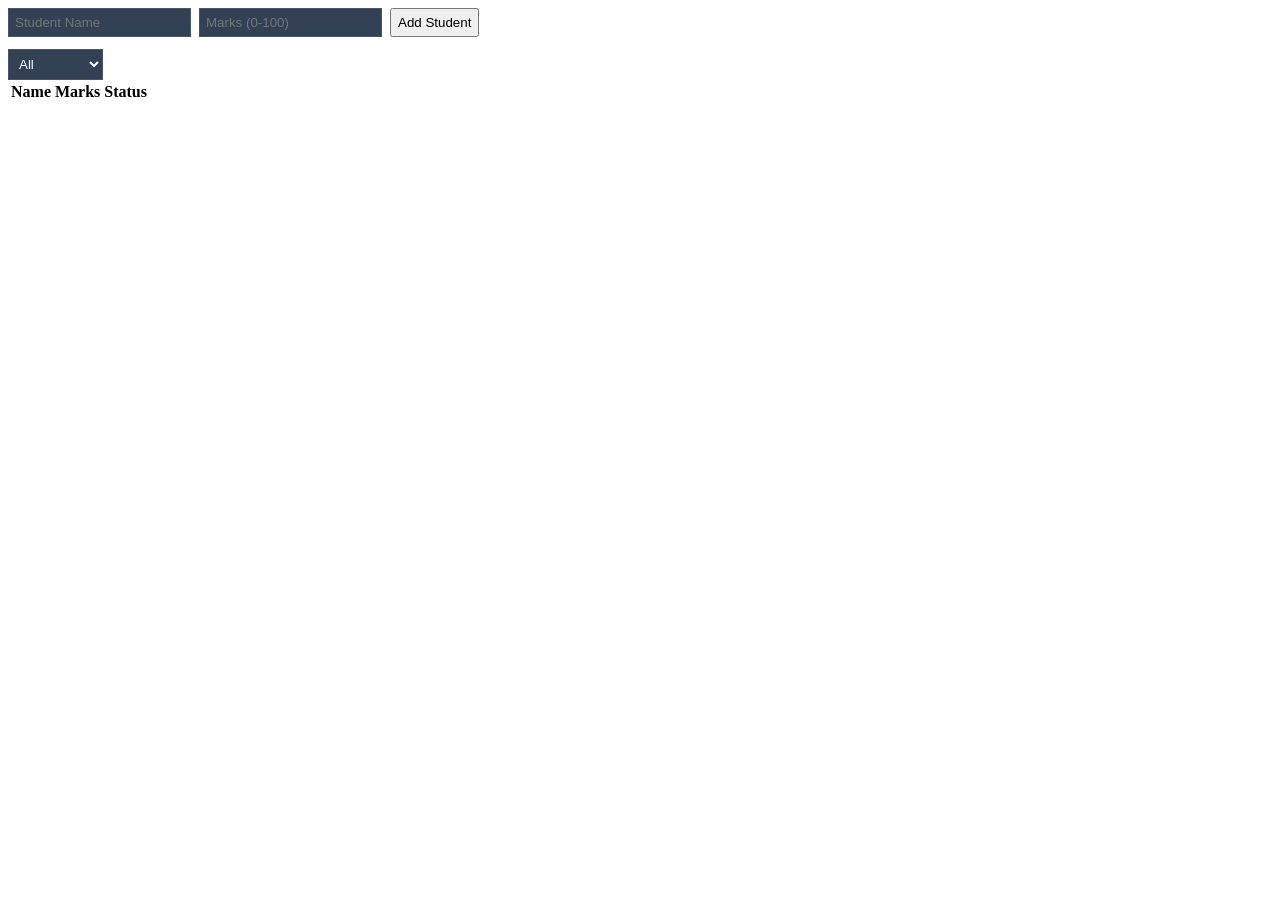
<file: practice-cart/index.html>
<!DOCTYPE html>
<html>
<head>
    <title>Student Marks</title>
    <link rel="stylesheet" href="style.css">
</head>

<body>

    <div class="form">
        <input type="text" id="sName" placeholder="Student Name">

        <input type="number" id="sMarks" placeholder="Marks (0-100)">

        <button onclick="addStudent()">Add Student</button>
    </div>

    <select id="sFilter" onchange="filterStudents(this.value)">
        <option value="all">All</option>
        <option value="pass">Pass Only</option>
        <option value="fail">Fail Only</option>
    </select>

    <table>
        <thead>
            <tr>
                <th>Name</th>
                <th>Marks</th>
                <th>Status</th>
            </tr>
        </thead>

        <tbody id="sBody">
        </tbody>
    </table>

    <script src="app.js"></script>

</body>
</html>
</file>
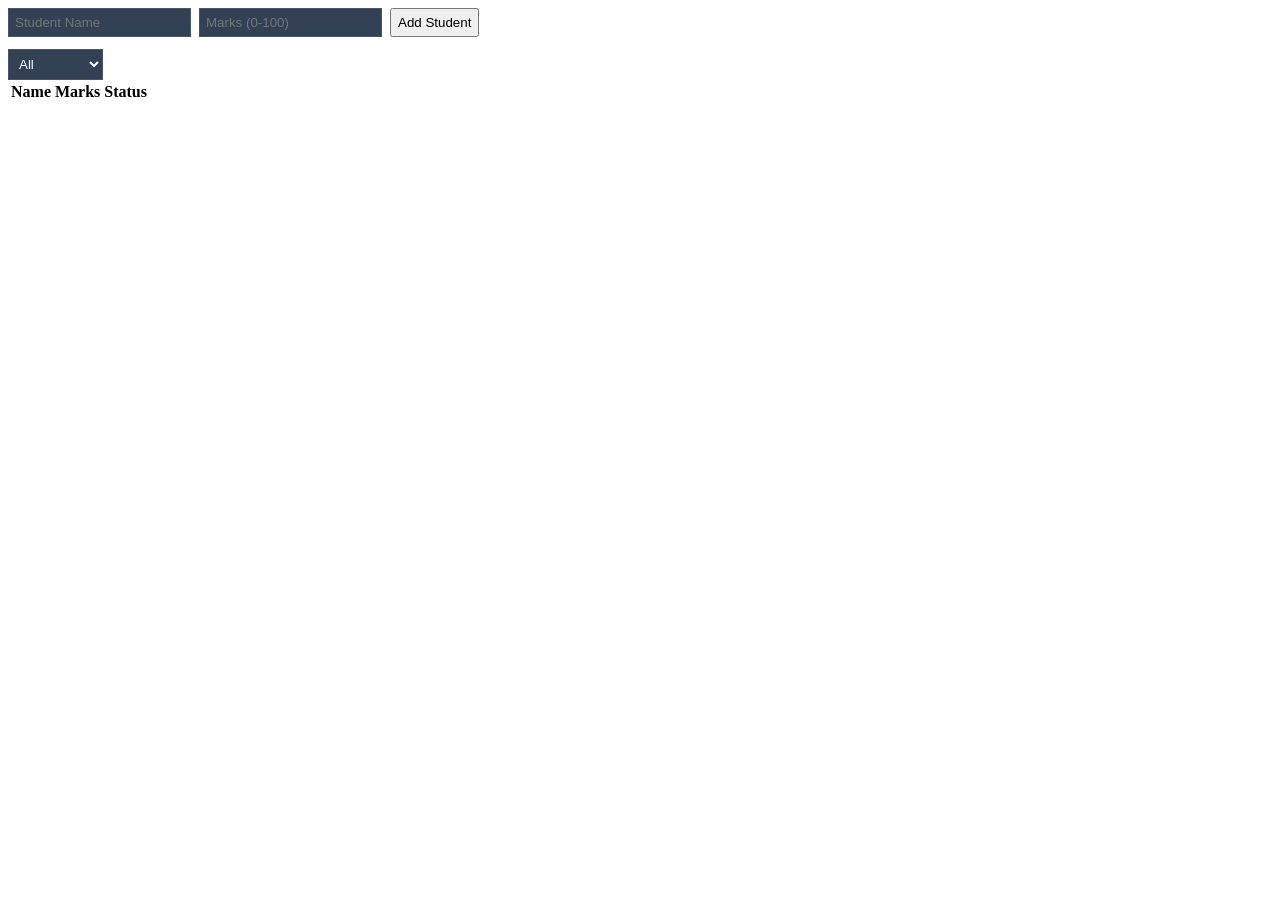
<file: Coding question/Grade-Calculator-and-filter/index.html>
<html>
    <link rel="stylesheet" href="style.css">
    <body>
        <div class="form">
  <input type="text" id="sName" placeholder="Student Name" />
  <input type="number" id="sMarks" placeholder="Marks (0-100)" />
  <button onclick="addStudent()">Add Student</button>
</div>

<select id="sFilter" onchange="filterStudents(this.value)">
  <option value="all">All</option>
  <option value="pass">Pass Only</option>
  <option value="fail">Fail Only</option>
</select>

<table>
  <thead><tr><th>Name</th><th>Marks</th><th>Status</th></tr></thead>
  <tbody id="sBody"></tbody>
</table>
    </body>
    <script src="app.js"></script>
</html>
</file>
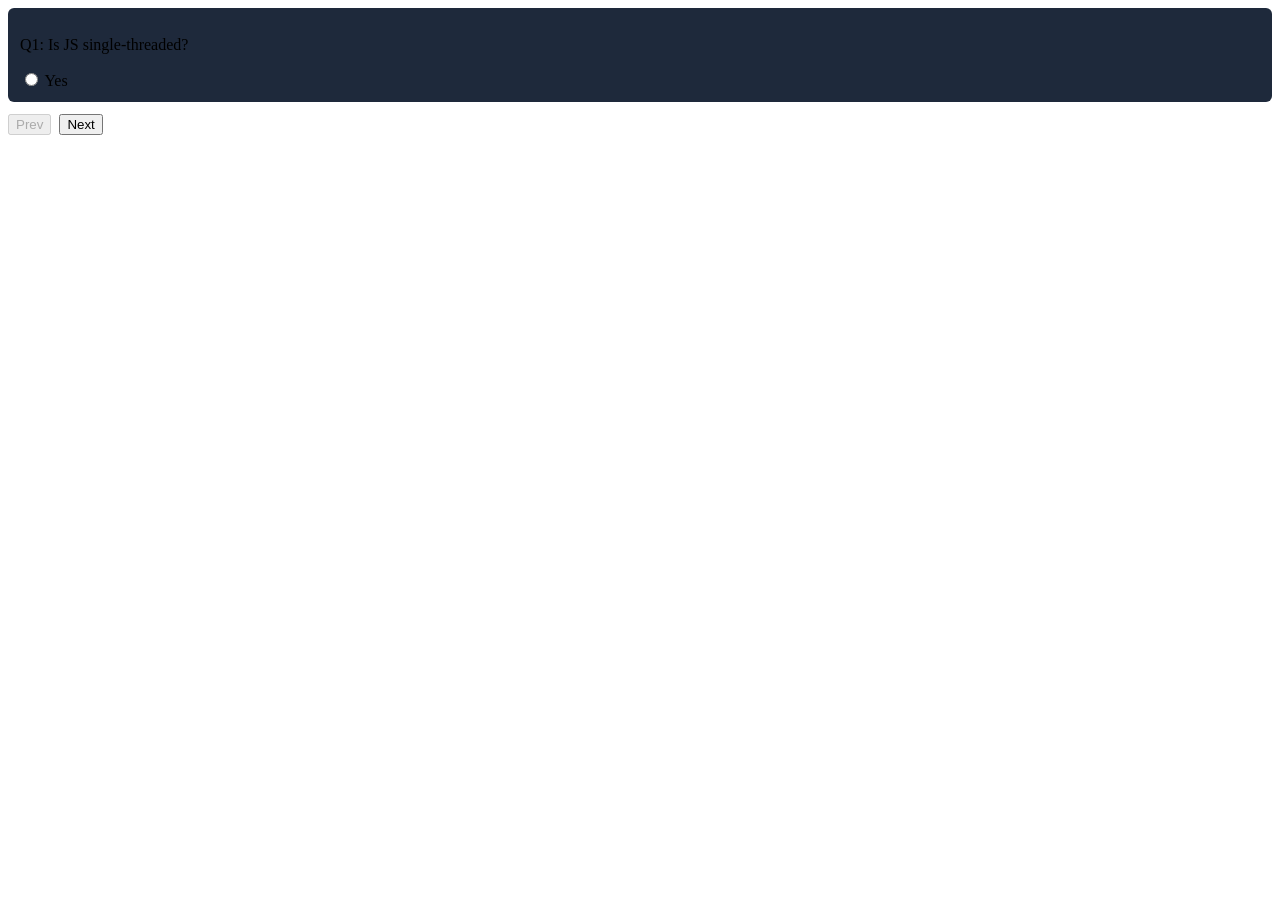
<file: Coding question/Multi Step Quiz/index.html>
<html>

<head>
    <link rel="stylesheet" href="style.css" />
</head>

<body>
    <div id="q1" class="q-step">
        <p>Q1: Is JS single-threaded?</p>
        <label><input type="radio" name="q1" value="1"> Yes</label>
    </div>
    <div id="q2" class="q-step hidden">
        <p>Q2: Does CSS mean Cascading Style Sheets?</p>
        <label><input type="radio" name="q2" value="1"> Yes</label>
    </div>

    <div class="nav-btns">
        <button id="qPrev" onclick="navStep(-1)" disabled>Prev</button>
        <button id="qNext" onclick="navStep(1)">Next</button>
    </div>
    <h4 id="qScore" class="hidden"></h4>
</body>
<script src="app.js"></script>

</html>
</file>
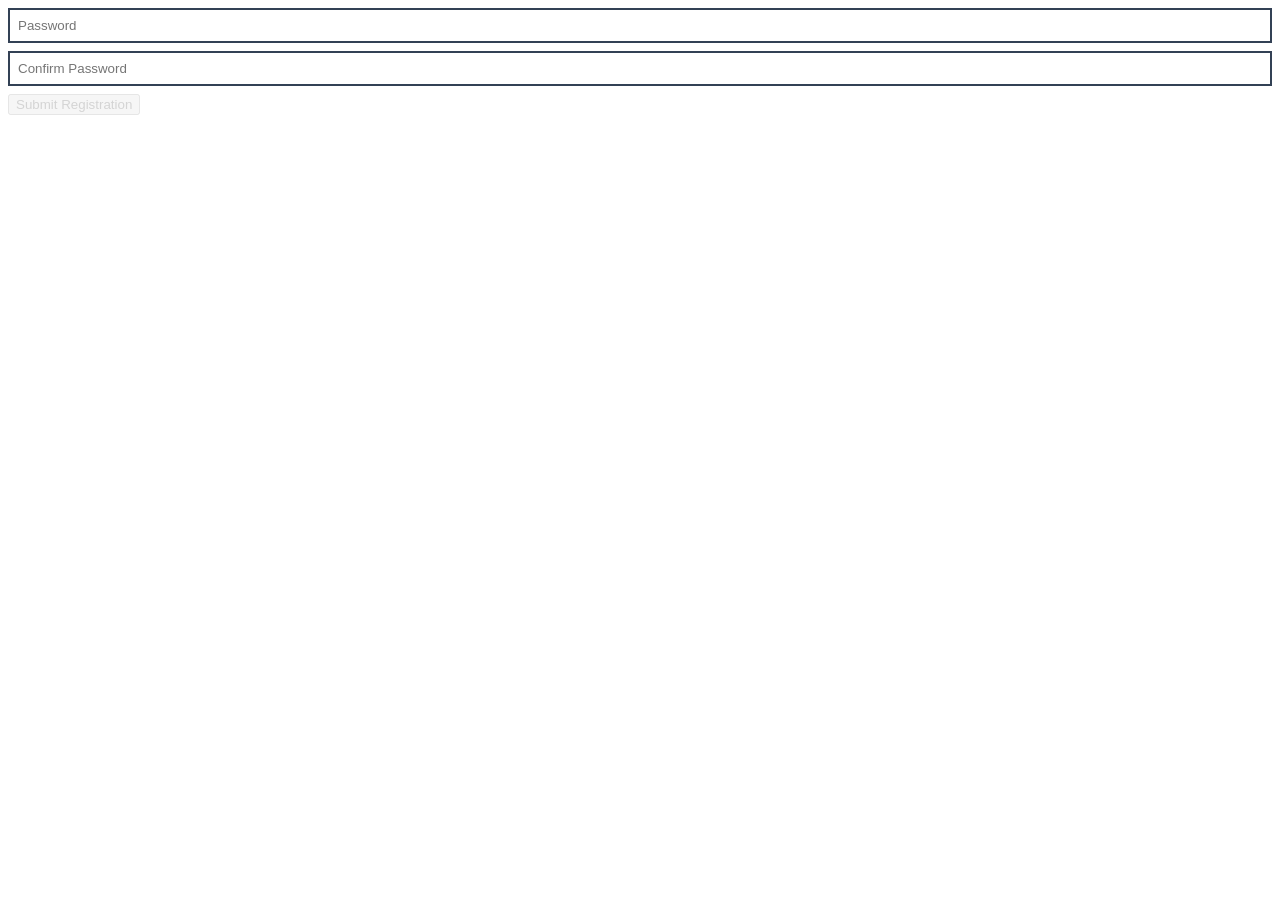
<file: Coding question/password-validator/index.html>
<html>
   <link rel="stylesheet" href="style.css">
    <body>
        
        
        <input type="password" id="p1" placeholder="Password" oninput="valPass()" />
        <input type="password" id="p2" placeholder="Confirm Password" oninput="valPass()" />
        <button id="pSub" disabled>Submit Registration</button>
    </body>
    <script src="app.js"></script>
</html>
</file>
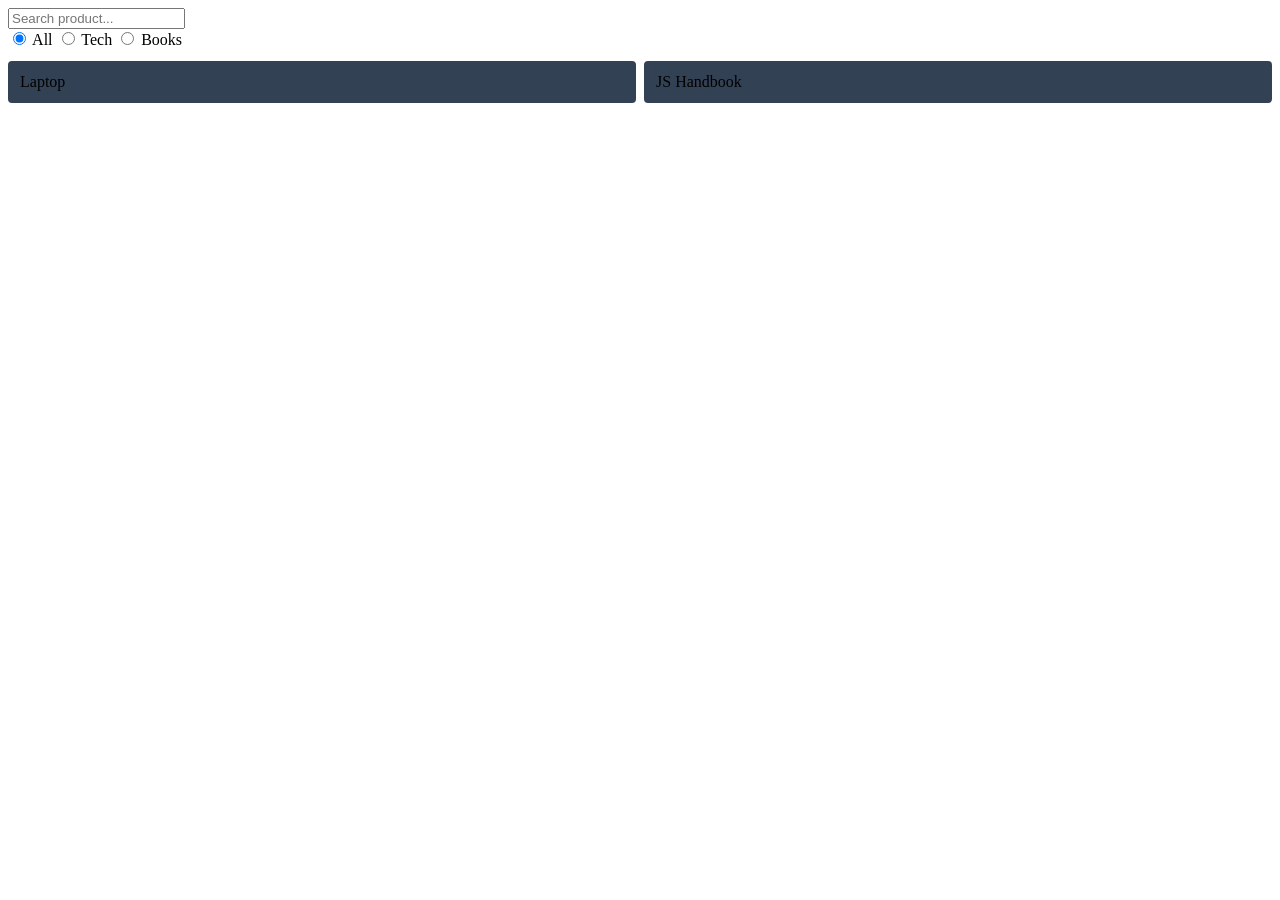
<file: Coding question/Product Grid Filter/index.html>
<html>
<head>
    <link rel="stylesheet" href="style.css">
</head>    
<body>
    <input type="text" id="pSearch" placeholder="Search product..." oninput="filterGrid()" />

<div class="categories" onchange="filterGrid()">
  <label><input type="radio" name="pCat" value="all" checked> All</label>
  <label><input type="radio" name="pCat" value="tech"> Tech</label>
  <label><input type="radio" name="pCat" value="book"> Books</label>
</div>

<div class="grid">
  <div class="pCard" data-cat="tech">Laptop</div>
  <div class="pCard" data-cat="book">JS Handbook</div>
</div>

</body>
<script src="app.js"></script>
</html>
</file>
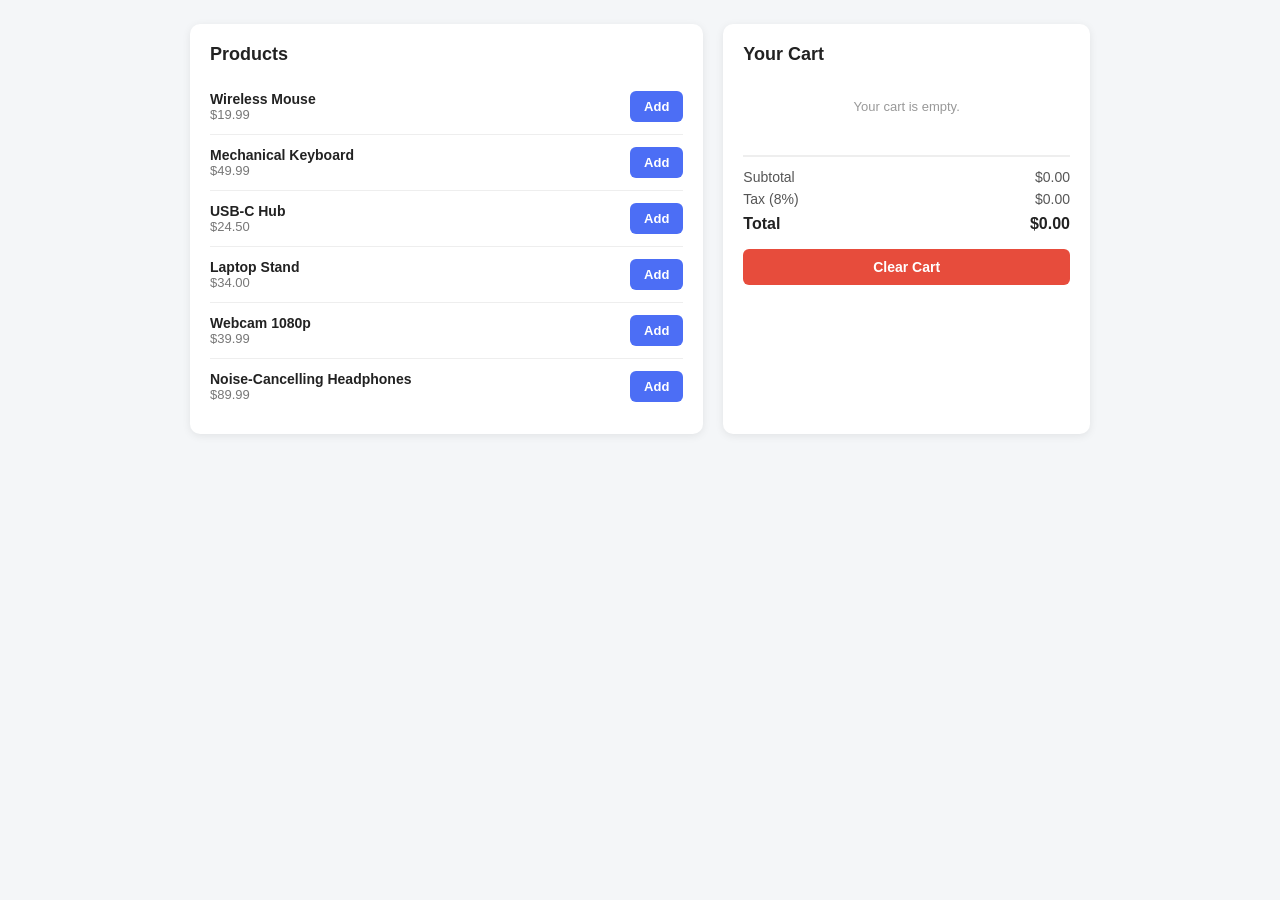
<file: Coding question/Shoping Cart-Jishnu/index.html>
<!DOCTYPE html>
<html lang="en">
<head>
  <meta charset="UTF-8">
  <title>Shopping Cart</title>
  <link rel="stylesheet" href="style.css">
</head>
<body>

  <div class="app">

    <section class="products">
      <h1>Products</h1>
      <div id="productList" class="product-list"></div>
    </section>

    <section class="cart">
      <h1>Your Cart</h1>
      <div id="cartList" class="cart-list"></div>

      <div class="cart-summary">
        <div class="summary-row">
          <span>Subtotal</span>
          <span id="subtotal">$0.00</span>
        </div>
        <div class="summary-row">
          <span>Tax (8%)</span>
          <span id="tax">$0.00</span>
        </div>
        <div class="summary-row total">
          <span>Total</span>
          <span id="total">$0.00</span>
        </div>
      </div>

      <button id="clearCartBtn">Clear Cart</button>
    </section>

  </div>

  <script src="script.js"></script>
</body>
</html>
</file>
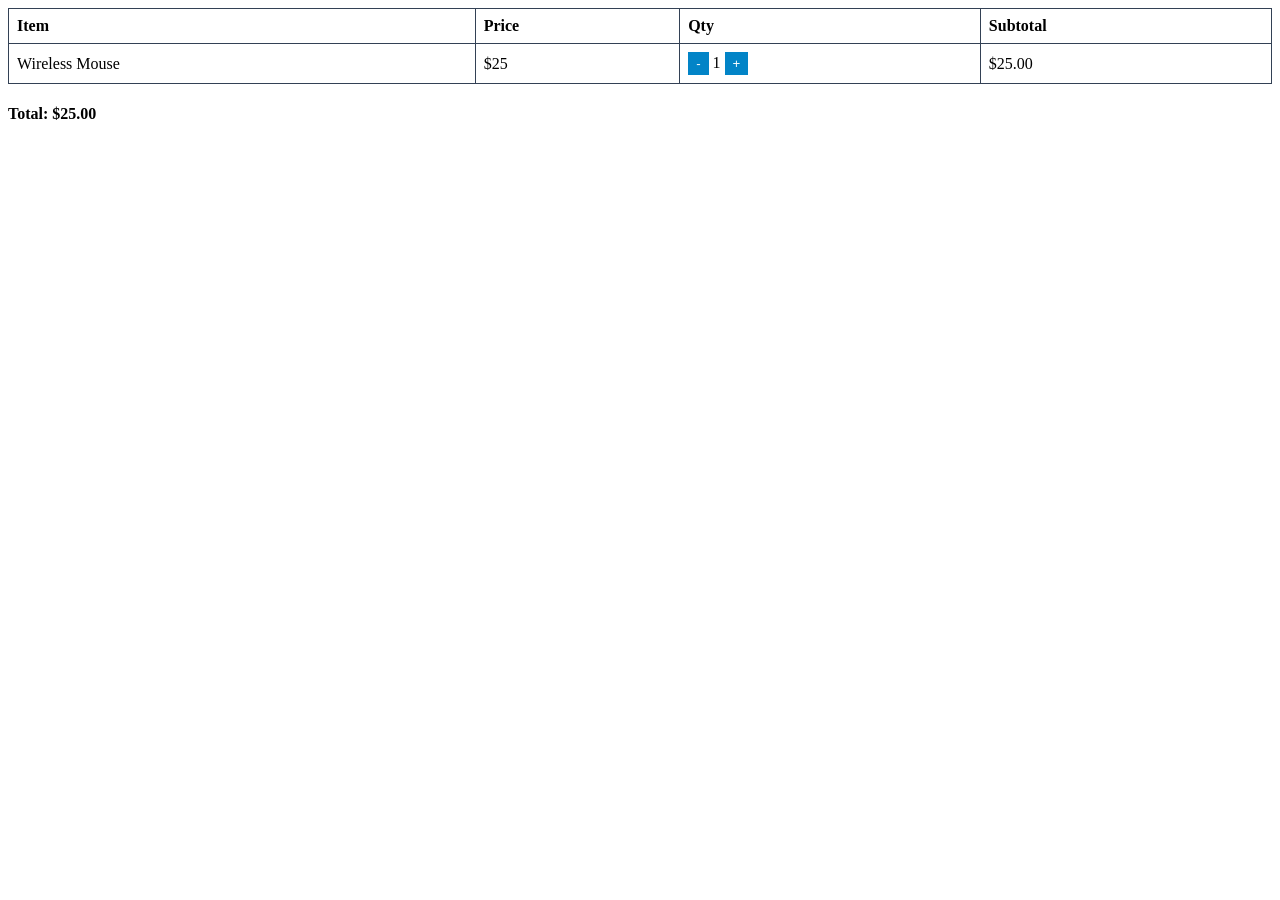
<file: Coding question/Shopping Cart Total/index.html>
<html>
<link rel="stylesheet" href="style.css">

<body>
  <table>
    <thead>
      <tr>
        <th>Item</th>
        <th>Price</th>
        <th>Qty</th>
        <th>Subtotal</th>
      </tr>
    </thead>
    <tbody id="cartBody">
      <tr data-price="25">
        <td>Wireless Mouse</td>
        <td>$25</td>
        <td>
          <button class="btn" onclick="adjustQty(this, -1)">-</button>
          <span class="qty">1</span>
          <button class="btn" onclick="adjustQty(this, 1)">+</button>
        </td>
        <td class="subtotal">$25.00</td>
      </tr>
    </tbody>
  </table>
  <h4>Total: $<span id="cartTotal">25.00</span> 
    <span id="cartBadge" class="badge">10% Discount</span>
  </h4>
</body>
<script src="app.js"></script>

</html>
</file>
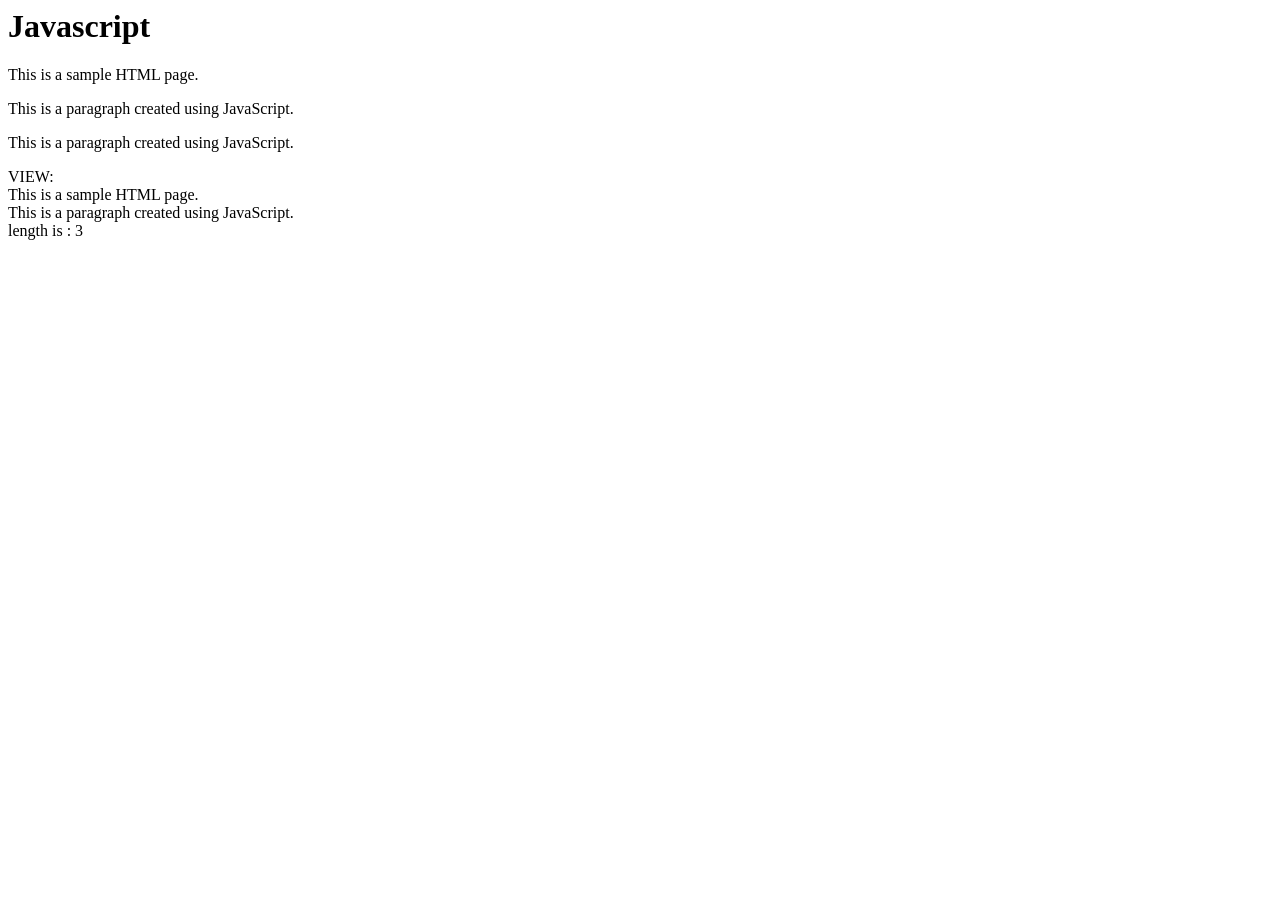
<file: problem 2.html>
<html>

<body>
    <h1>Javascript</h1>
    <p>This is a sample HTML page.</p>
    <div id="content"></div>



</body>
<script>
    var para = document.createElement("p");
    para.innerHTML = "This is a paragraph created using JavaScript.";
    document.getElementById("content").appendChild(para);
    //view 2
    //new pera added 
    document.write(document.getElementById("content").innerHTML);
    document.write("VIEW: <br/>");

    document.write(document.getElementsByTagName("p")[0].innerHTML);
    document.write("<br/>");

    document.write(document.getElementsByTagName("p")[1].innerHTML);
    document.write("<br/> length is : ");
    document.write(document.getElementsByTagName("p").length);

</script>

</html>
</file>
<file: practice-cart/style.css>
.form {
    display: flex;
    gap: 8px;
    margin-bottom: 12px;
}

input,
select {
    padding: 6px;
    background: #334155;
    color: white;
    border: 1px solid #475569;
}

.pass {
    color: #4ade80;
    font-weight: bold;
}

.fail {
    color: #f87171;
    font-weight: bold;
}
</file>
<file: Coding question/Grade-Calculator-and-filter/style.css>
.form { display: flex; gap: 8px; margin-bottom: 12px; }
input, select { padding: 6px; background: #334155; color: #fff; border: 1px solid #475569; }
.pass { color: #4ade80; font-weight: bold; }
.fail { color: #f87171; font-weight: bold; }
</file>
<file: Coding question/Multi Step Quiz/style.css>
.q-step {
    padding: 12px;
    background: #1e293b;
    border-radius: 6px;
}

.hidden {
    display: none !important;
}

.nav-btns {
    display: flex;
    gap: 8px;
    margin-top: 12px;
}
</file>
<file: Coding question/password-validator/style.css>
input {
    width: 100%;
    padding: 8px;
    margin-bottom: 8px;
    border: 2px solid #334155;
}

input.weak {
    border-color: #ef4444;
}

input.medium {
    border-color: #f59e0b;
}

input.strong {
    border-color: #22c55e;
}

button:disabled {
    opacity: 0.5;
    cursor: not-allowed;
}
</file>
<file: Coding question/Product Grid Filter/style.css>
.grid {
    display: grid;
    grid-template-columns: 1fr 1fr;
    gap: 8px;
    margin-top: 12px;
}

.pCard {
    background: #334155;
    padding: 12px;
    border-radius: 4px;
}
</file>
<file: Coding question/Shoping Cart-Jishnu/style.css>
* {
  margin: 0;
  padding: 0;
  box-sizing: border-box;
  font-family: Arial, sans-serif;
}

body {
  background-color: #f4f6f8;
  padding: 24px;
}

.app {
  max-width: 900px;
  margin: 0 auto;
  display: grid;
  grid-template-columns: 1.4fr 1fr;
  gap: 20px;
}

@media (max-width: 700px) {
  .app {
    grid-template-columns: 1fr;
  }
}

h1 {
  font-size: 18px;
  margin-bottom: 14px;
  color: #222;
}

.products, .cart {
  background: white;
  padding: 20px;
  border-radius: 10px;
  box-shadow: 0 2px 8px rgba(0, 0, 0, 0.08);
}

/* Product cards */
.product-card {
  display: flex;
  justify-content: space-between;
  align-items: center;
  padding: 12px 0;
  border-bottom: 1px solid #eee;
}

.product-card:last-child {
  border-bottom: none;
}

.product-info .name {
  font-weight: bold;
  font-size: 14px;
  color: #222;
}

.product-info .price {
  font-size: 13px;
  color: #777;
}

.add-btn {
  padding: 8px 14px;
  background-color: #4c6ef5;
  color: white;
  border: none;
  border-radius: 6px;
  font-size: 13px;
  font-weight: bold;
  cursor: pointer;
}

.add-btn:hover {
  background-color: #3b5bdb;
}

/* Cart items */
.cart-list {
  min-height: 60px;
  margin-bottom: 16px;
}

.cart-row {
  display: flex;
  justify-content: space-between;
  align-items: center;
  padding: 10px 0;
  border-bottom: 1px solid #eee;
  font-size: 13px;
}

.cart-row:last-child {
  border-bottom: none;
}

.cart-item-name {
  font-weight: bold;
  color: #222;
  flex: 1;
}

.qty-controls {
  display: flex;
  align-items: center;
  gap: 8px;
  margin: 0 10px;
}

.qty-btn {
  width: 22px;
  height: 22px;
  border: 1px solid #ccc;
  background: white;
  border-radius: 4px;
  cursor: pointer;
  font-size: 13px;
  line-height: 1;
}

.qty-btn:hover {
  background: #f0f0f0;
}

.remove-btn {
  color: #e74c3c;
  background: none;
  border: none;
  cursor: pointer;
  font-size: 12px;
  margin-left: 10px;
}

.remove-btn:hover {
  text-decoration: underline;
}

.empty-message {
  color: #999;
  font-size: 13px;
  text-align: center;
  padding: 20px 0;
}

/* Summary */
.cart-summary {
  border-top: 2px solid #eee;
  padding-top: 12px;
  margin-bottom: 16px;
}

.summary-row {
  display: flex;
  justify-content: space-between;
  font-size: 14px;
  margin-bottom: 6px;
  color: #555;
}

.summary-row.total {
  font-weight: bold;
  font-size: 16px;
  color: #222;
  margin-top: 8px;
}

#clearCartBtn {
  width: 100%;
  padding: 10px;
  background-color: #e74c3c;
  color: white;
  border: none;
  border-radius: 6px;
  font-size: 14px;
  font-weight: bold;
  cursor: pointer;
}

#clearCartBtn:hover {
  background-color: #c0392b;
}
</file>
<file: Coding question/Shopping Cart Total/style.css>
table {
     width: 100%;
     border-collapse: collapse;
}

th,
td {
     border: 1px solid #334155;
     padding: 8px;
     text-align: left;
}

.btn {
     background: #0284c7;
     color: #fff;
     border: none;
     padding: 4px 8px;
     cursor: pointer;
}

.badge {
     background: #22c55e;
     color: #000;
     padding: 2px 6px;
     font-size: 0.75rem;
     border-radius: 4px;
     display: none;
}
</file>
